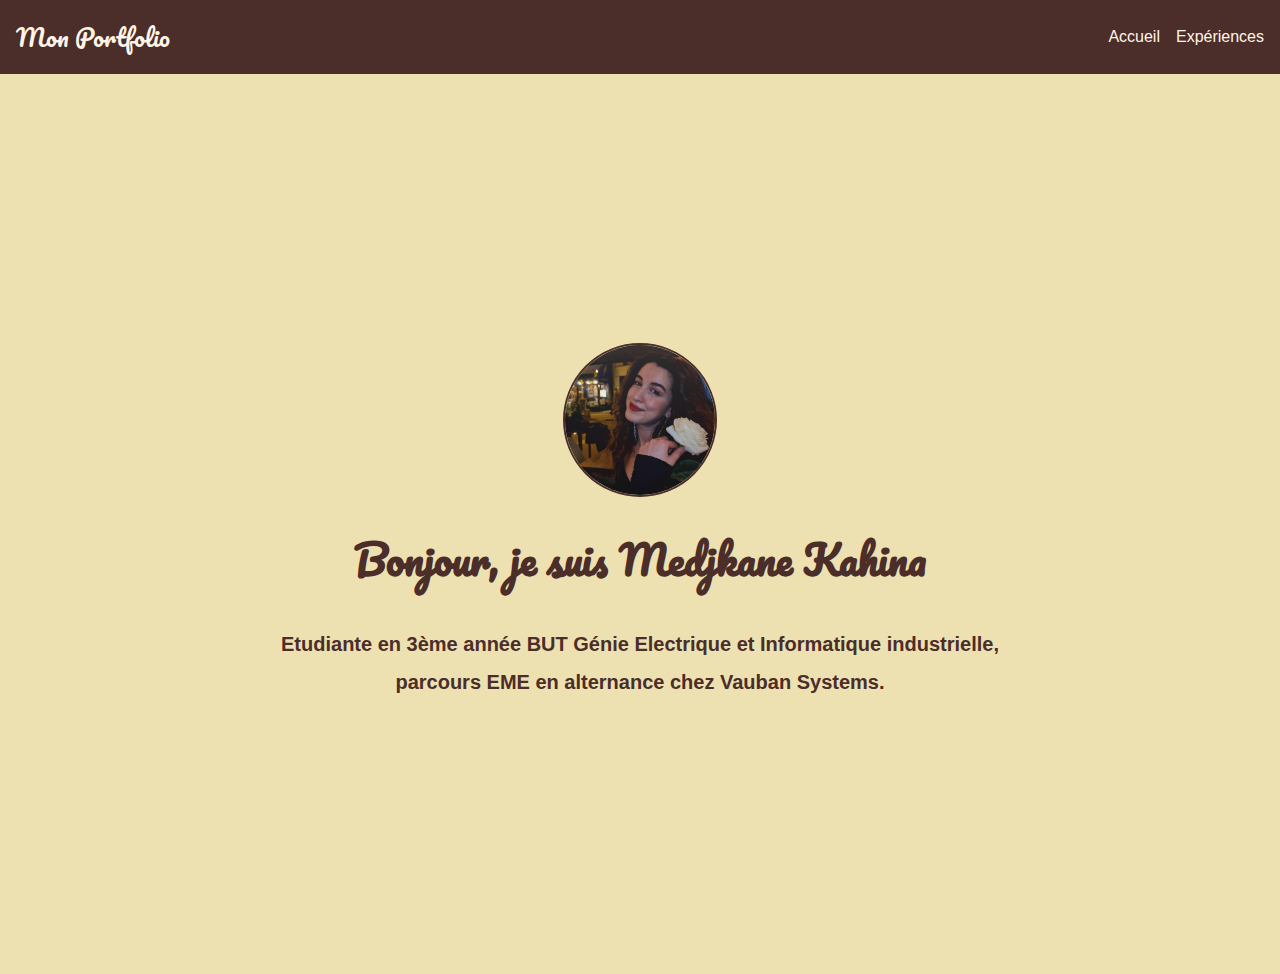
<file: index.html>
<!DOCTYPE html>
<html lang="fr">
<head>
    <meta charset="UTF-8">
    <meta name="viewport" content="width=device-width, initial-scale=1.0">
    <title>Mon Portfolio</title>
    <link rel="stylesheet" href="styles.css">
    <link href="https://fonts.googleapis.com/css2?family=Roboto:wght@700&family=Pacifico&display=swap" rel="stylesheet">
</head>
<body>
    <nav class="navbar">
        <a class="navbar-brand" href="index.html">Mon Portfolio</a>
        <div class="navbar-nav">
            <a class="nav-link" href="index.html">Accueil</a>
            <a class="nav-link" href="experiences.html">Expériences</a>
        </div>
    </nav>

    <header class="jumbotron">
        <img src="your-photo.jpg" alt="Votre Photo" class="rounded-circle mb-3" width="150" height="150">
        <h1 class="display-4">Bonjour, je suis Medjkane Kahina</h1>
        <div class="lead">
            <p>Etudiante en 3ème année BUT Génie Electrique et Informatique industrielle,</p>
            <p>parcours EME en alternance chez Vauban Systems.</p>
        </div>
    </header>

    <script src="scripts.js"></script>
</body>
</html>
</file>
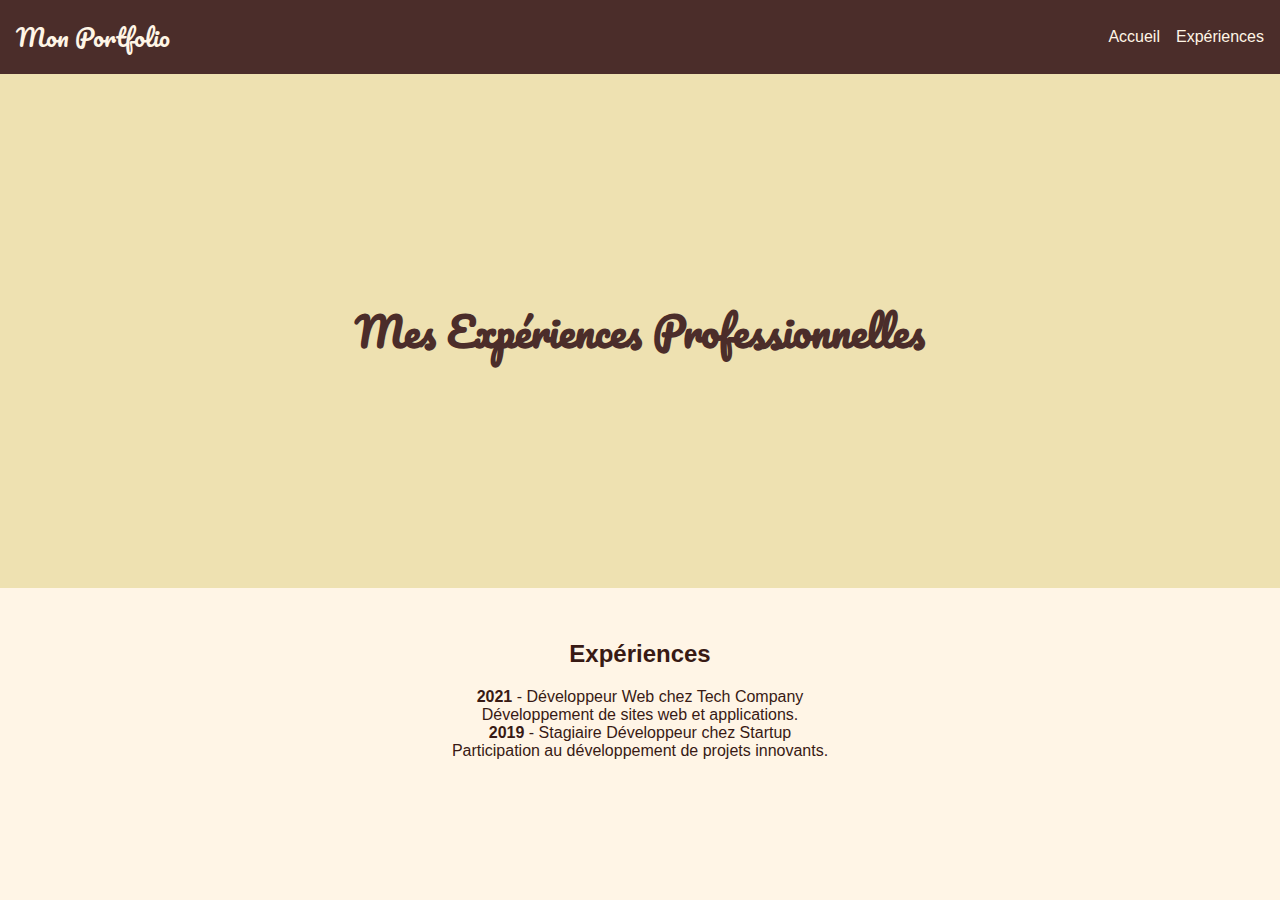
<file: experiences.html>
<!DOCTYPE html>
<html lang="fr">
<head>
    <meta charset="UTF-8">
    <meta name="viewport" content="width=device-width, initial-scale=1.0">
    <title>Mon Portfolio - Expériences</title>
    <link rel="stylesheet" href="styles.css">
    <link href="https://fonts.googleapis.com/css2?family=Roboto:wght@700&family=Pacifico&display=swap" rel="stylesheet">
</head>
<body>
    <nav class="navbar">
        <a class="navbar-brand" href="index.html">Mon Portfolio</a>
        <div class="navbar-nav">
            <a class="nav-link" href="index.html">Accueil</a>
            <a class="nav-link" href="experiences.html">Expériences</a>
        </div>
    </nav>

    <header class="jumbotron small-header">
        <h1 class="display-4">Mes Expériences Professionnelles</h1>
    </header>

    <section id="experiences" class="container">
        <div class="row">
            <div class="col-md-12">
                <h2>Expériences</h2>
                <ul id="experiences-list">
                    <!-- Experiences items will be dynamically loaded here -->
                </ul>
            </div>
        </div>
    </section>

    <script src="scripts.js"></script>
</body>
</html>
</file>
<file: styles.css>
body {
    font-family: 'Arial', sans-serif;
    background-color: #FFF5E6; /* Creamy background color */
    color: #381A14; /* Very dark brown text color */
    margin: 0;
    padding: 0;
    height: 100vh;
}

.navbar {
    background-color: #4B2D2A; /* Dark brown */
    padding: 1rem;
    display: flex;
    justify-content: space-between;
    align-items: center;
}

.navbar-brand {
    color: #FFF5E6; /* Creamy text color */
    text-decoration: none;
    font-size: 1.5rem;
    font-family: 'Pacifico', cursive; /* Apply Pacifico font */
}

.navbar-nav {
    display: flex;
    gap: 1rem;
}

.nav-link {
    color: #FFF5E6; /* Creamy text color */
    text-decoration: none;
    font-size: 1rem;
}

.nav-link:hover {
    color: #AA714D; /* Medium brown highlight color */
}

header.jumbotron {
    background-color: #EEE1B1; /* Light cream color */
    height: calc(100vh - 4rem); /* Full height minus navbar height */
    display: flex;
    flex-direction: column;
    justify-content: center;
    align-items: center;
    text-align: center;
    color: #381A14; /* Very dark brown text color */
    margin: 0;
    padding: 2rem;
}

header.jumbotron.small-header {
    height: 50vh; /* Smaller height for experiences header */
}

img.rounded-circle {
    border-radius: 50%;
    border: 2px solid #4B2D2A; /* Dark brown border */
    animation: pop 0.5s ease-in-out;
}

.display-4 {
    font-family: 'Pacifico', cursive;
    font-size: 2.5rem;
    color: #4B2D2A; /* Dark brown */
}

.lead {
    font-size: 1.25rem;
    font-weight: bold;
    color: #4B2D2A; /* Dark brown */
    animation: fadeIn 2s ease-in-out;
    line-height: 1.5;
}

.lead p {
    margin: 0.5rem 0;
}

.container {
    padding: 2rem;
    text-align: center;
}

ul#experiences-list {
    padding: 0;
    list-style-type: none; /* Remove bullet points */
}

.experience-item {
    background-color: #FFF5E6; /* Creamy background color */
    border: 1px solid #AA714D; /* Medium brown border */
    padding: 1rem;
    margin: 1rem auto;
    max-width: 600px;
    text-align: left;
    box-shadow: 0 4px 8px rgba(0, 0, 0, 0.1);
}

@keyframes fadeIn {
    from {
        opacity: 0;
    }
    to {
        opacity: 1;
    }
}

@keyframes pop {
    0% {
        transform: scale(1);
    }
    50% {
        transform: scale(1.2);
    }
    100% {
        transform: scale(1);
    }
}
</file>
